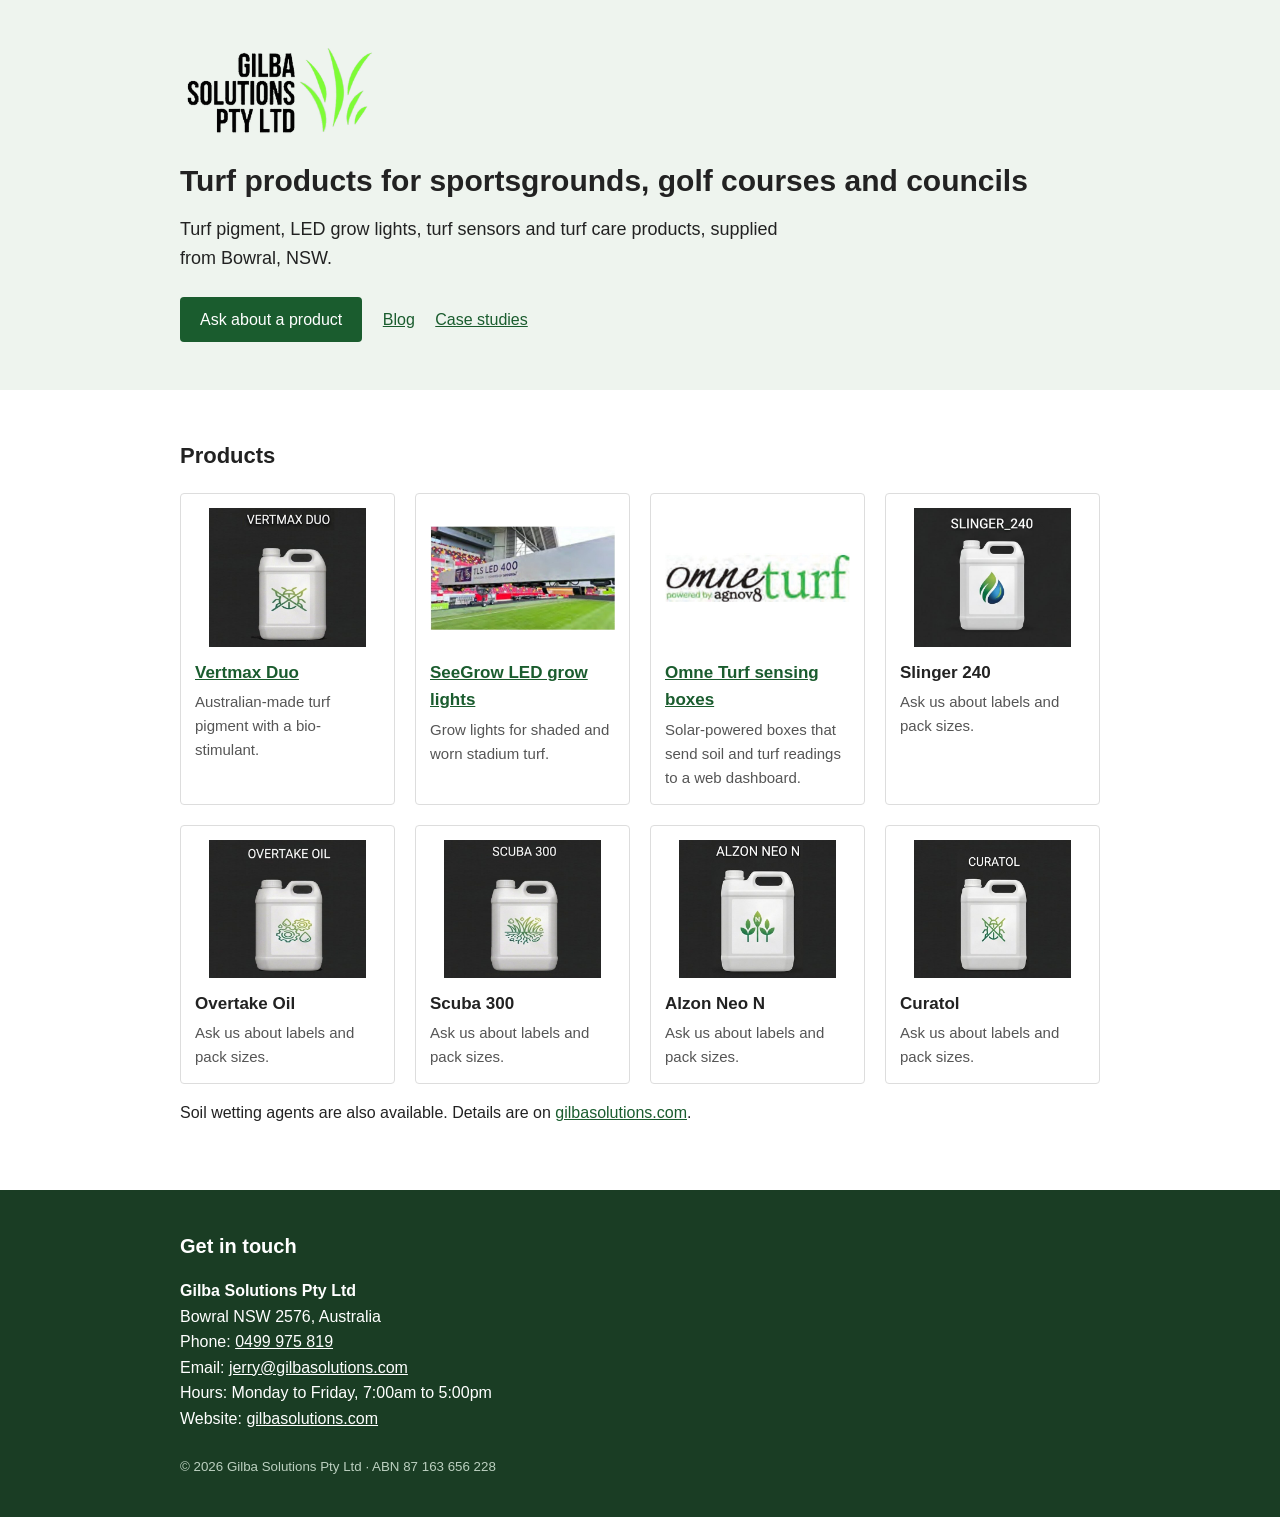
<file: index.html>
<!DOCTYPE html>
<html lang="en-AU">
<head>
<meta charset="UTF-8">
<meta name="viewport" content="width=device-width, initial-scale=1">
<title>Gilba Solutions Pty Ltd - Turf products, Bowral NSW</title>
<meta name="description" content="Turf pigment, LED grow lights, turf sensors and turf care products from Gilba Solutions Pty Ltd, Bowral NSW. Phone 0499 975 819.">
<style>
  * { box-sizing: border-box; }
  body { margin: 0; font-family: Arial, Helvetica, sans-serif; color: #222; line-height: 1.6; }
  .wrap { max-width: 960px; margin: 0 auto; padding: 0 20px; }
  a { color: #1a5c2e; }
  .hero { background: #eef4ee; padding: 48px 0; }
  .hero img { display: block; margin-bottom: 20px; }
  .hero h1 { font-size: 30px; margin: 0 0 10px; }
  .hero p { font-size: 18px; max-width: 600px; margin: 0 0 24px; }
  .more { margin-left: 16px; }
  .btn { display: inline-block; background: #1a5c2e; color: #fff; padding: 10px 20px; border-radius: 4px; text-decoration: none; }
  .products { padding: 48px 0; }
  .products h2 { font-size: 22px; margin: 0 0 20px; }
  .grid { display: grid; grid-template-columns: repeat(auto-fit, minmax(210px, 1fr)); gap: 20px; }
  .card { border: 1px solid #ddd; border-radius: 4px; padding: 14px; }
  .card img { width: 100%; height: auto; aspect-ratio: 4 / 3; object-fit: contain; display: block; background: #fff; }
  .card h3 { font-size: 17px; margin: 12px 0 4px; }
  .card p { font-size: 15px; margin: 0; color: #555; }
  footer { background: #1a3d24; color: #fff; padding: 40px 0; }
  footer h2 { font-size: 20px; margin: 0 0 12px; }
  footer a { color: #fff; }
  footer small { display: block; margin-top: 24px; color: #bcd0c0; }
</style>
</head>
<body>

<section class="hero">
  <div class="wrap">
    <img src="img/gilba-solutions-logo.png" width="200" height="89" alt="Gilba Solutions Pty Ltd logo">
    <h1>Turf products for sportsgrounds, golf courses and councils</h1>
    <p>Turf pigment, LED grow lights, turf sensors and turf care products, supplied from Bowral, NSW.</p>
    <a class="btn" href="#contact">Ask about a product</a> <a class="more" href="blog.html">Blog</a> <a class="more" href="case-studies.html">Case studies</a>
  </div>
</section>

<section class="products">
  <div class="wrap">
    <h2>Products</h2>
    <div class="grid">
      <div class="card">
        <img src="img/product-vertmax-duo.jpg" width="546" height="482" loading="lazy" alt="Vertmax Duo turf pigment container">
        <h3><a href="https://gilbasolutions.com/turf-pigment-and-turf-paint/">Vertmax Duo</a></h3>
        <p>Australian-made turf pigment with a bio-stimulant.</p>
      </div>
      <div class="card">
        <img src="img/tls-led-400-grow-light-rig.jpg" width="617" height="348" loading="lazy" alt="SeeGrow LED grow light rig over a pitch">
        <h3><a href="https://gilbasolutions.com/turf-grow-lights/">SeeGrow LED grow lights</a></h3>
        <p>Grow lights for shaded and worn stadium turf.</p>
      </div>
      <div class="card">
        <img src="img/omne-turf-logo.jpg" width="562" height="150" loading="lazy" alt="Omne Turf logo">
        <h3><a href="https://gilbasolutions.com/wi-fi-sensing-boxes/">Omne Turf sensing boxes</a></h3>
        <p>Solar-powered boxes that send soil and turf readings to a web dashboard.</p>
      </div>
      <div class="card">
        <img src="img/product-slinger-240.jpg" width="546" height="482" loading="lazy" alt="Slinger 240 container">
        <h3>Slinger 240</h3>
        <p>Ask us about labels and pack sizes.</p>
      </div>
      <div class="card">
        <img src="img/product-overtake-oil.jpg" width="546" height="482" loading="lazy" alt="Overtake Oil container">
        <h3>Overtake Oil</h3>
        <p>Ask us about labels and pack sizes.</p>
      </div>
      <div class="card">
        <img src="img/product-scuba-300.jpg" width="546" height="482" loading="lazy" alt="Scuba 300 container">
        <h3>Scuba 300</h3>
        <p>Ask us about labels and pack sizes.</p>
      </div>
      <div class="card">
        <img src="img/product-alzon-neo-n.jpg" width="546" height="482" loading="lazy" alt="Alzon Neo N container">
        <h3>Alzon Neo N</h3>
        <p>Ask us about labels and pack sizes.</p>
      </div>
      <div class="card">
        <img src="img/product-curatol.jpg" width="546" height="482" loading="lazy" alt="Curatol container">
        <h3>Curatol</h3>
        <p>Ask us about labels and pack sizes.</p>
      </div>
    </div>
    <p>Soil wetting agents are also available. Details are on <a href="https://gilbasolutions.com/soil-wetting-agents/">gilbasolutions.com</a>.</p>
  </div>
</section>

<footer id="contact">
  <div class="wrap">
    <h2>Get in touch</h2>
    <p><strong>Gilba Solutions Pty Ltd</strong><br>
    Bowral NSW 2576, Australia<br>
    Phone: <a href="tel:+61499975819">0499 975 819</a><br>
    Email: <a href="mailto:jerry@gilbasolutions.com">jerry@gilbasolutions.com</a><br>
    Hours: Monday to Friday, 7:00am to 5:00pm<br>
    Website: <a href="https://gilbasolutions.com/">gilbasolutions.com</a></p>
    <small>&copy; 2026 Gilba Solutions Pty Ltd · ABN 87 163 656 228</small>
  </div>
</footer>

</body>
</html>
</file>
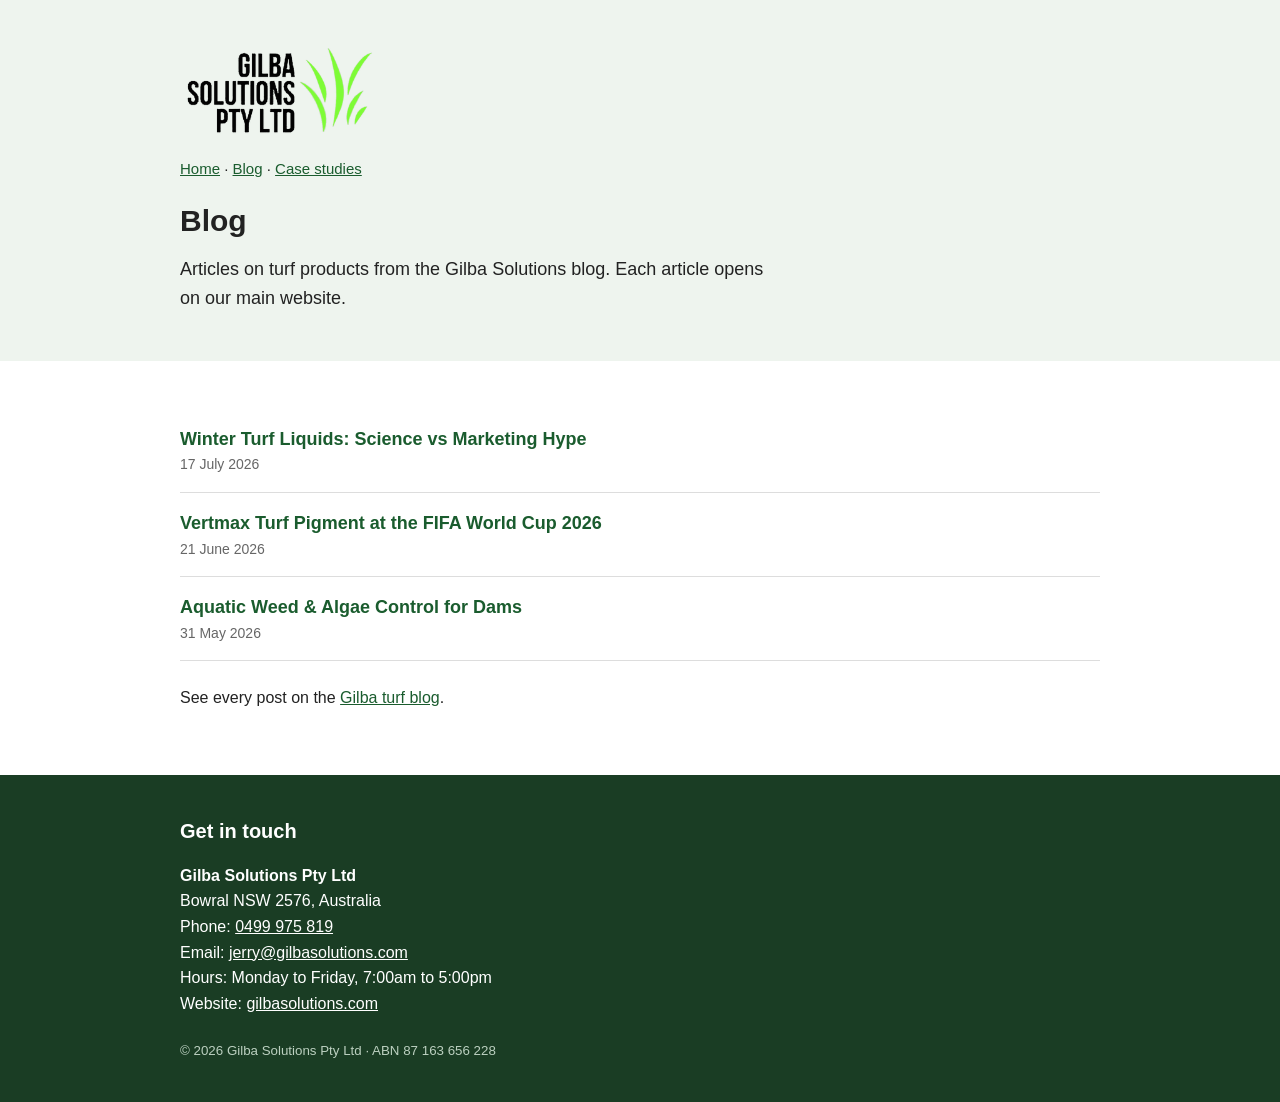
<file: blog.html>
<!DOCTYPE html>
<html lang="en-AU">
<head>
<meta charset="UTF-8">
<meta name="viewport" content="width=device-width, initial-scale=1">
<title>Blog - Gilba Solutions Pty Ltd</title>
<meta name="description" content="Turf product articles from the Gilba Solutions blog. Each article opens on gilbasolutions.com.">
<style>
  * { box-sizing: border-box; }
  body { margin: 0; font-family: Arial, Helvetica, sans-serif; color: #222; line-height: 1.6; }
  .wrap { max-width: 960px; margin: 0 auto; padding: 0 20px; }
  a { color: #1a5c2e; }
  .hero { background: #eef4ee; padding: 48px 0; }
  .hero img { display: block; margin-bottom: 20px; }
  .hero h1 { font-size: 30px; margin: 0 0 10px; }
  .hero p { font-size: 18px; max-width: 600px; margin: 0; }
  .hero p.nav { font-size: 15px; margin: 0 0 16px; }
  .posts { padding: 48px 0; }
  .posts ul { list-style: none; margin: 0 0 24px; padding: 0; }
  .posts li { border-bottom: 1px solid #ddd; padding: 16px 0; }
  .posts li a { font-size: 18px; font-weight: bold; text-decoration: none; }
  .posts li a:hover { text-decoration: underline; }
  .posts time { display: block; font-size: 14px; color: #666; }
  footer { background: #1a3d24; color: #fff; padding: 40px 0; }
  footer h2 { font-size: 20px; margin: 0 0 12px; }
  footer a { color: #fff; }
  footer small { display: block; margin-top: 24px; color: #bcd0c0; }
</style>
</head>
<body>

<section class="hero">
  <div class="wrap">
    <a href="./"><img src="img/gilba-solutions-logo.png" width="200" height="89" alt="Gilba Solutions Pty Ltd logo"></a>
    <p class="nav"><a href="./">Home</a> · <a href="blog.html">Blog</a> · <a href="case-studies.html">Case studies</a></p>
    <h1>Blog</h1>
    <p>Articles on turf products from the Gilba Solutions blog. Each article opens on our main website.</p>
  </div>
</section>

<section class="posts">
  <div class="wrap">
    <ul>
      <li><a href="https://gilbasolutions.com/winter-turf-liquid-marketing/">Winter Turf Liquids: Science vs Marketing Hype</a><time datetime="2026-07-17">17 July 2026</time></li>
      <li><a href="https://gilbasolutions.com/vertmax-duo-fifa-world-cup-2026/">Vertmax Turf Pigment at the FIFA World Cup 2026</a><time datetime="2026-06-21">21 June 2026</time></li>
      <li><a href="https://gilbasolutions.com/aquatic-weed-and-algae-control/">Aquatic Weed &amp; Algae Control for Dams</a><time datetime="2026-05-31">31 May 2026</time></li>
    </ul>
    <p>See every post on the <a href="https://gilbasolutions.com/gilba-turf-blog/">Gilba turf blog</a>.</p>
  </div>
</section>

<footer id="contact">
  <div class="wrap">
    <h2>Get in touch</h2>
    <p><strong>Gilba Solutions Pty Ltd</strong><br>
    Bowral NSW 2576, Australia<br>
    Phone: <a href="tel:+61499975819">0499 975 819</a><br>
    Email: <a href="mailto:jerry@gilbasolutions.com">jerry@gilbasolutions.com</a><br>
    Hours: Monday to Friday, 7:00am to 5:00pm<br>
    Website: <a href="https://gilbasolutions.com/">gilbasolutions.com</a></p>
    <small>&copy; 2026 Gilba Solutions Pty Ltd · ABN 87 163 656 228</small>
  </div>
</footer>

</body>
</html>
</file>
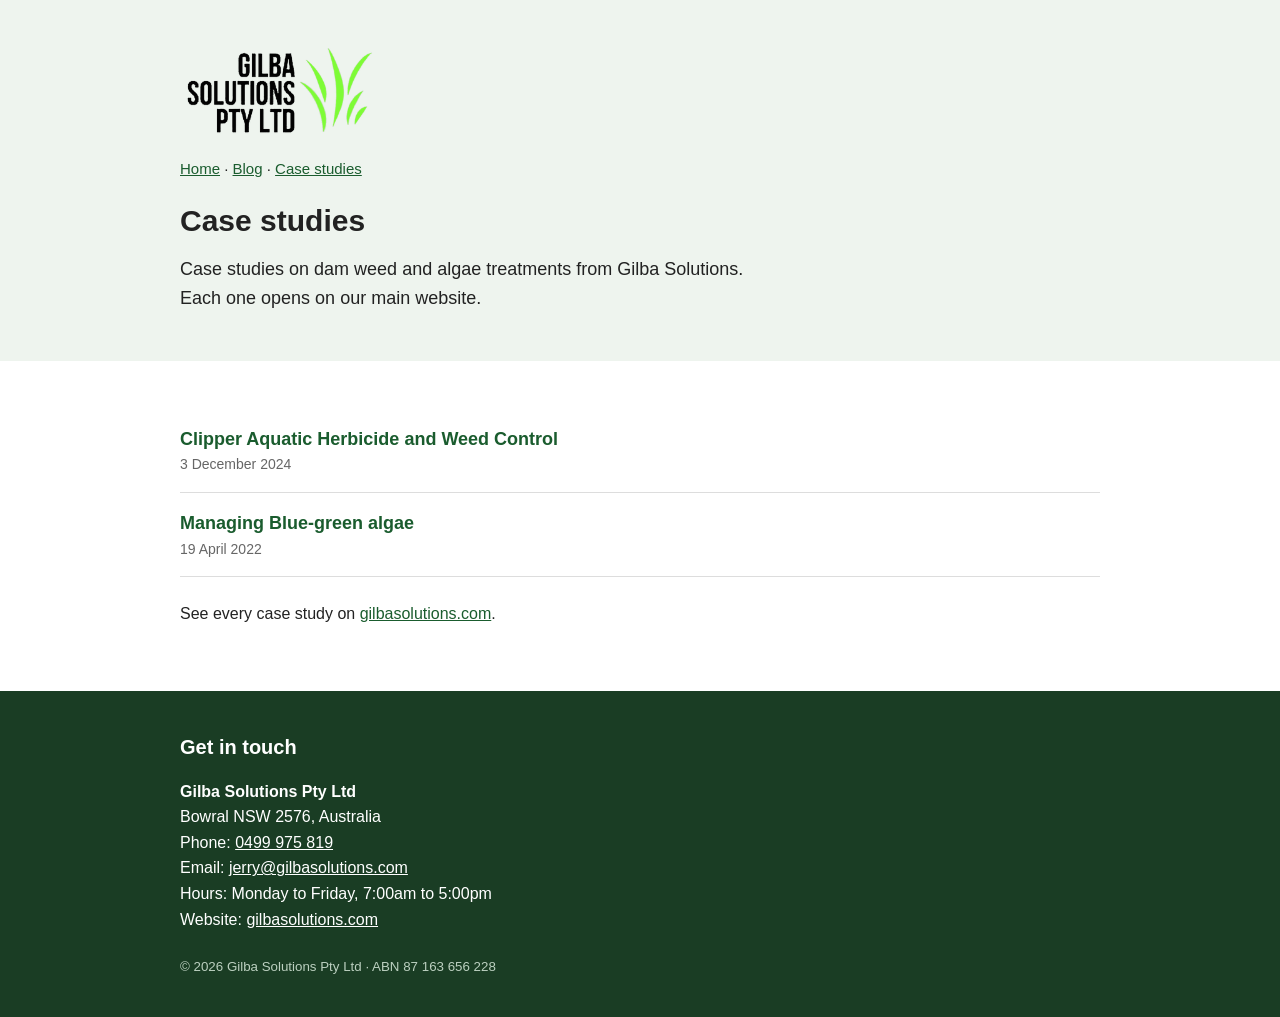
<file: case-studies.html>
<!DOCTYPE html>
<html lang="en-AU">
<head>
<meta charset="UTF-8">
<meta name="viewport" content="width=device-width, initial-scale=1">
<title>Case studies - Gilba Solutions Pty Ltd</title>
<meta name="description" content="Case studies on dam weed and algae treatments from Gilba Solutions. Each one opens on gilbasolutions.com.">
<style>
  * { box-sizing: border-box; }
  body { margin: 0; font-family: Arial, Helvetica, sans-serif; color: #222; line-height: 1.6; }
  .wrap { max-width: 960px; margin: 0 auto; padding: 0 20px; }
  a { color: #1a5c2e; }
  .hero { background: #eef4ee; padding: 48px 0; }
  .hero img { display: block; margin-bottom: 20px; }
  .hero h1 { font-size: 30px; margin: 0 0 10px; }
  .hero p { font-size: 18px; max-width: 600px; margin: 0; }
  .hero p.nav { font-size: 15px; margin: 0 0 16px; }
  .posts { padding: 48px 0; }
  .posts ul { list-style: none; margin: 0 0 24px; padding: 0; }
  .posts li { border-bottom: 1px solid #ddd; padding: 16px 0; }
  .posts li a { font-size: 18px; font-weight: bold; text-decoration: none; }
  .posts li a:hover { text-decoration: underline; }
  .posts time { display: block; font-size: 14px; color: #666; }
  footer { background: #1a3d24; color: #fff; padding: 40px 0; }
  footer h2 { font-size: 20px; margin: 0 0 12px; }
  footer a { color: #fff; }
  footer small { display: block; margin-top: 24px; color: #bcd0c0; }
</style>
</head>
<body>

<section class="hero">
  <div class="wrap">
    <a href="./"><img src="img/gilba-solutions-logo.png" width="200" height="89" alt="Gilba Solutions Pty Ltd logo"></a>
    <p class="nav"><a href="./">Home</a> · <a href="blog.html">Blog</a> · <a href="case-studies.html">Case studies</a></p>
    <h1>Case studies</h1>
    <p>Case studies on dam weed and algae treatments from Gilba Solutions. Each one opens on our main website.</p>
  </div>
</section>

<section class="posts">
  <div class="wrap">
    <ul>
      <li><a href="https://gilbasolutions.com/clipper-aquatic-herbicide-and-weed-control/">Clipper Aquatic Herbicide and Weed Control</a><time datetime="2024-12-03">3 December 2024</time></li>
      <li><a href="https://gilbasolutions.com/case-studies-blue-green-algae-control/">Managing Blue-green algae</a><time datetime="2022-04-19">19 April 2022</time></li>
    </ul>
    <p>See every case study on <a href="https://gilbasolutions.com/case-studies/">gilbasolutions.com</a>.</p>
  </div>
</section>

<footer id="contact">
  <div class="wrap">
    <h2>Get in touch</h2>
    <p><strong>Gilba Solutions Pty Ltd</strong><br>
    Bowral NSW 2576, Australia<br>
    Phone: <a href="tel:+61499975819">0499 975 819</a><br>
    Email: <a href="mailto:jerry@gilbasolutions.com">jerry@gilbasolutions.com</a><br>
    Hours: Monday to Friday, 7:00am to 5:00pm<br>
    Website: <a href="https://gilbasolutions.com/">gilbasolutions.com</a></p>
    <small>&copy; 2026 Gilba Solutions Pty Ltd · ABN 87 163 656 228</small>
  </div>
</footer>

</body>
</html>
</file>
